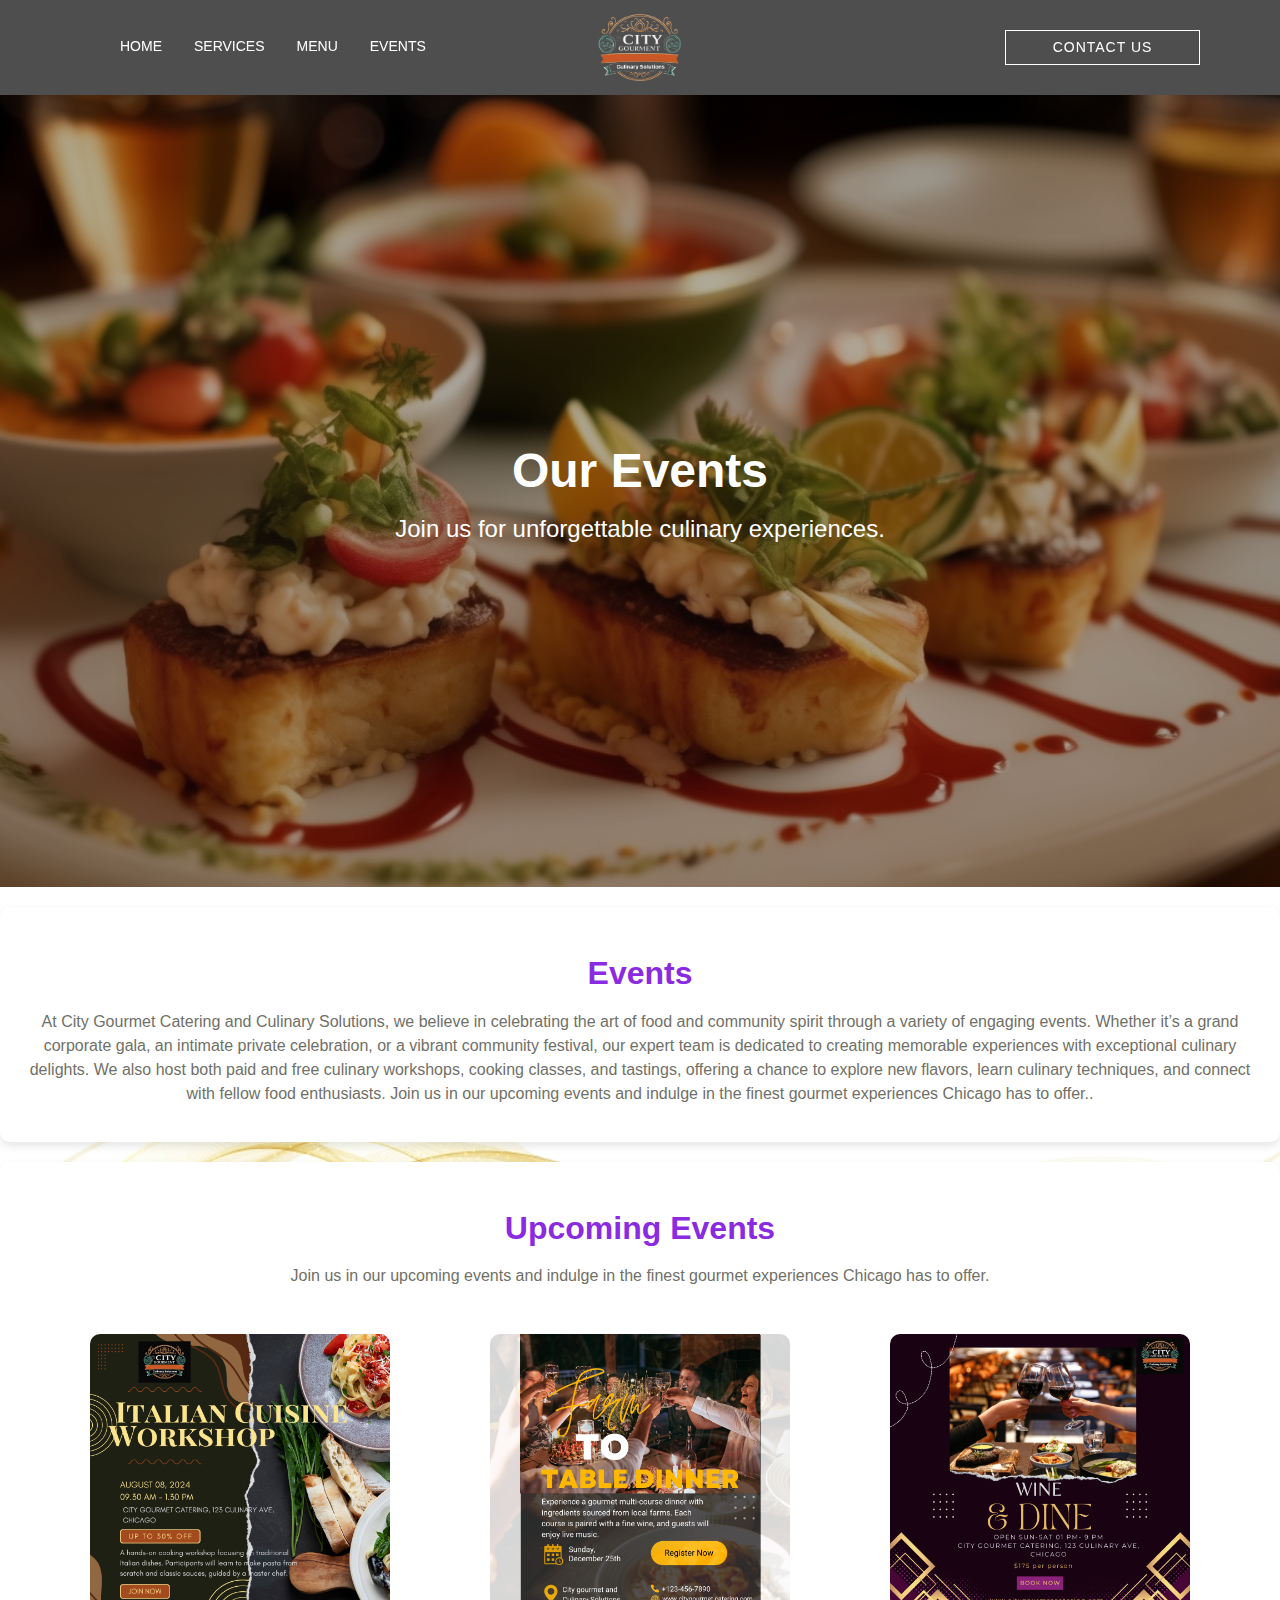
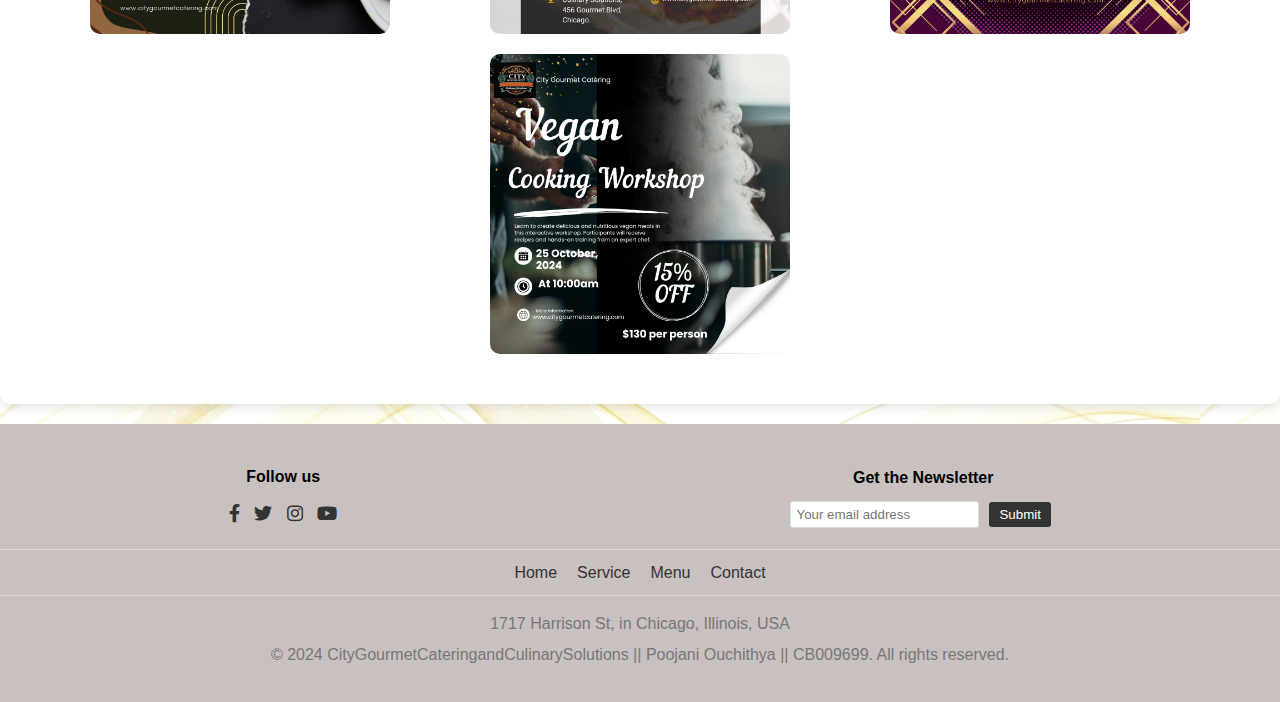
<file: events.html>
<!DOCTYPE html>
<html lang="en">
<head>
    <meta charset="UTF-8">
    <meta name="viewport" content="width=device-width, initial-scale=1.0">
    <meta name="description" content="City Gourmet Catering and Culinary Solutions">
    <title>City Gourmet Catering and Culinary </title>
    <link rel="icon" type="image/png" href="Images/Logo-removebg-preview.png">
    <link rel="stylesheet" href="styles.css">
    <link rel="stylesheet" href="https://cdnjs.cloudflare.com/ajax/libs/font-awesome/5.15.4/css/all.min.css">

</head>
<body>

        
    <header class="main_navigation" id="main_navigation">
        <section class="navigation_bar">

            <input type="checkbox" id="menu-bar">
            <label for="menu-bar">MENU</label>

            <nav class="navbar">
                <ul>
                    <li><a href="index.html">Home</a></li>
                    <li ><a href="services.html">Services</a></li>
                    <li><a href="menus.html">Menu</a></li>
                    <li><a href="events.html">Events</a></li>
                </ul>
            </nav>
        </section>
        <section class="main-logo">
            <a href="index.html"><img src="Images/Logo-removebg-preview.png" alt="City_Gourmet_Catering_Logo"></a>
        </section>
        <section id="booking_btn">
            <a href="contact.html" target="_blank" class="contact-button" id="contacting">contact us</a>
        </section>
    </header>


    <div class="banner">
        <img src="Images/events/dd08a336-1d11-4ee1-9d6e-80ec6bd6fb35.png" alt="Events Banner">
        <div class="banner-text">
            <h1>Our Events</h1>
            <p>Join us for unforgettable culinary experiences.</p>
        </div>
    </div>



    <section class="events-container">
        <div class="events-text">
            <h1> Events</h1>
            <p>At City Gourmet Catering and Culinary Solutions, we believe in celebrating the art of food and community spirit through a variety of engaging events. Whether it’s a grand corporate gala, an intimate private celebration, or a vibrant community festival, our expert team is dedicated to creating memorable experiences with exceptional culinary delights. We also host both paid and free culinary workshops, cooking classes, and tastings, offering a chance to explore new flavors, learn culinary techniques, and connect with fellow food enthusiasts. Join us in our upcoming events and indulge in the finest gourmet experiences Chicago has to offer..</p>
        </div>
    </section>

    <section class="events-container">
        <div class="events-text">
            <h1> Upcoming Events</h1>
            <p>Join us in our upcoming events and indulge in the finest gourmet experiences Chicago has to offer. </p>

            <div class="events-item">
                <img src="Images/events/Black and Yellow Minimalist Gala Dinner Facebook Post.png" alt="Italian workshop" width="300" height="300">
                <img src="Images/events/Black Entertainment Live Music Event - Instagram Post.png" alt="" width="300" height="300">
                <img src="Images/events/Purple Gold Modern Gala Dinner Instagram Post.png" alt="Wine and dine" width="300" height="300">
                <img src="Images/events/White And Black Modern Restaurant Grand Opening Instagram Post (1).png" alt="" width="300" height="300">
            </div>



        </div>
    </section>
    
    
    
    





    





    














    <footer>
        <div class="footer-container">
            <div class="social-media">
                <p>Follow us</p>
                <a href="#"><i class="fab fa-facebook-f"></i></a>
                <a href="#"><i class="fab fa-twitter"></i></a>
                <a href="#"><i class="fab fa-instagram"></i></a>
                <a href="#"><i class="fab fa-youtube"></i></a>
            </div>
            <div class="newsletter">
                <p>Get the Newsletter</p>
                <form>
                    <input type="email" placeholder="Your email address">
                    <button type="submit">Submit</button>
                </form>
            </div>
        </div>
        <div class="footer-links">
            <a href="index.html">Home</a>
            <a href="services.html">Service</a>
            <a href="menus.html">Menu</a>
            <a href="contact.html">Contact</a>
            
        </div>
        <div class="footer-info">
            <p>1717 Harrison St, in Chicago, Illinois, USA</p>
            <p>© 2024 CityGourmetCateringandCulinarySolutions || Poojani Ouchithya || CB009699. All rights reserved.</p>
        </div>
    </footer>
</file>
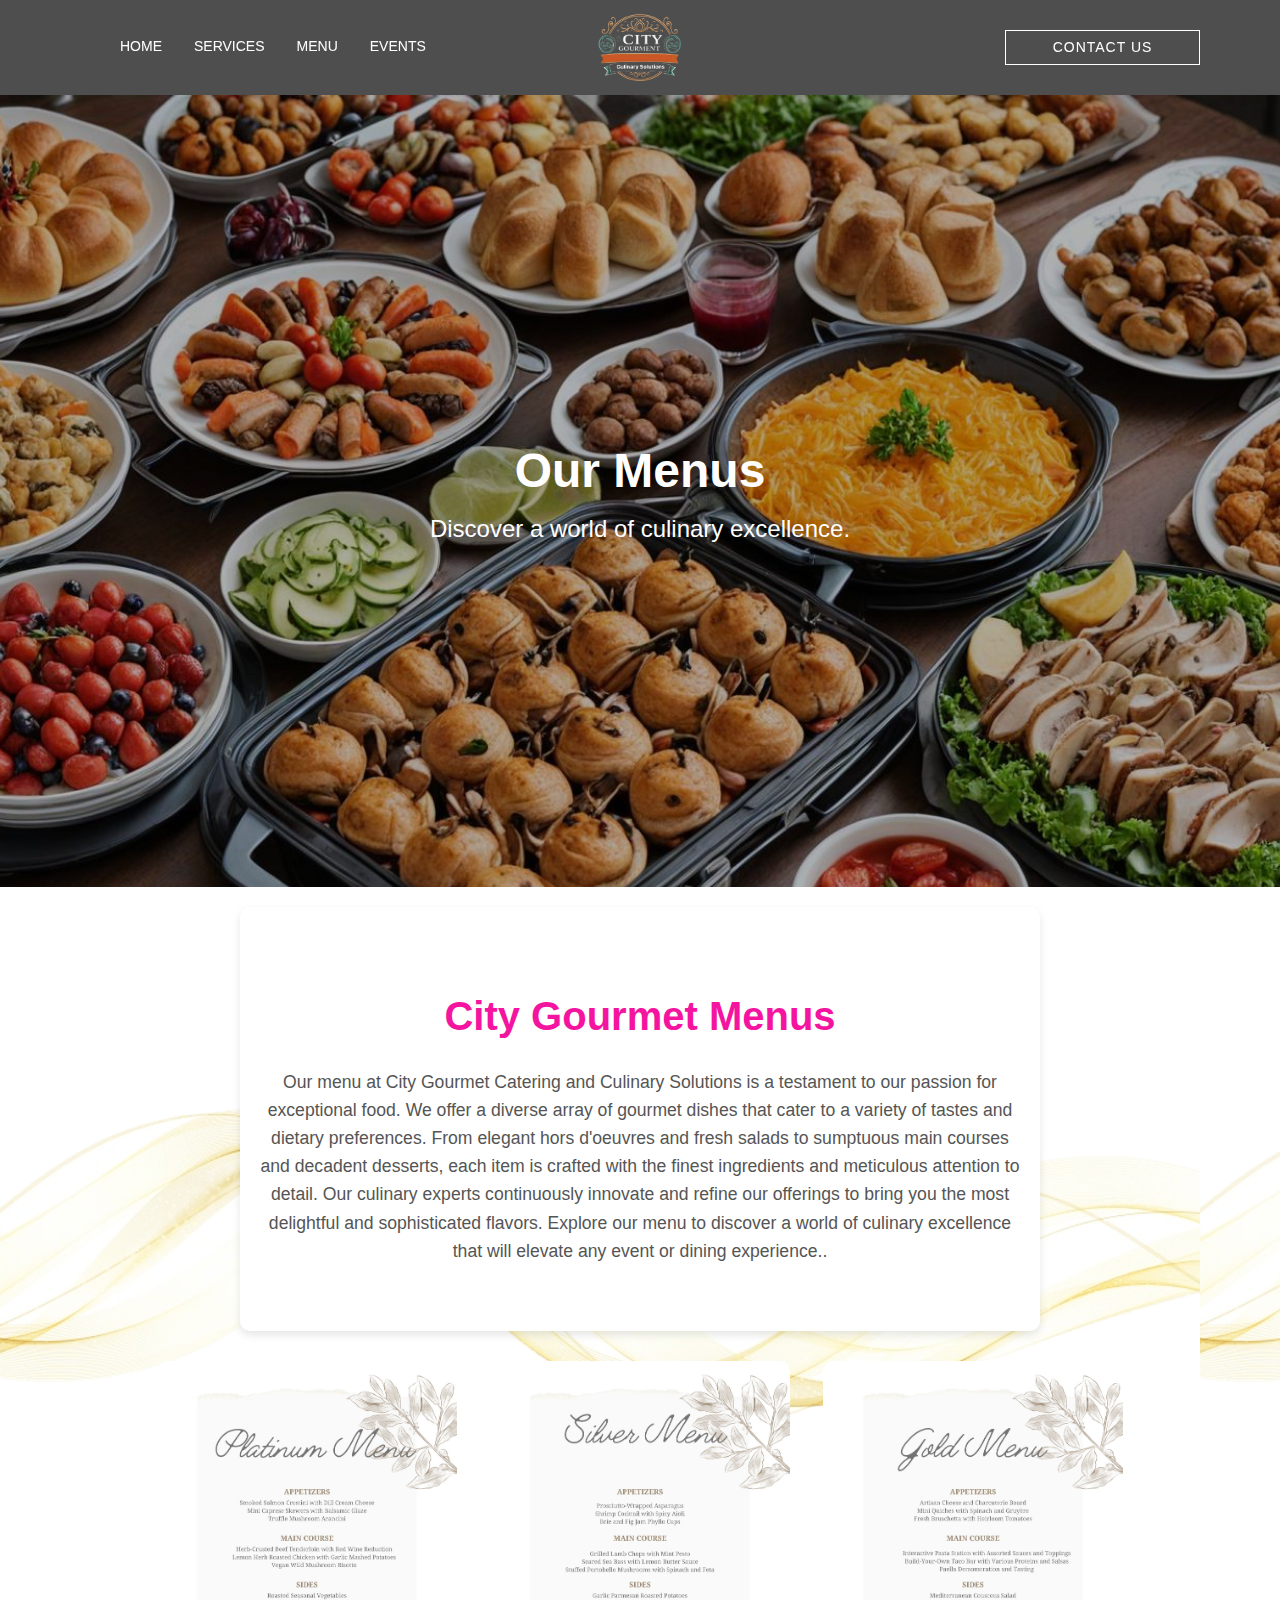
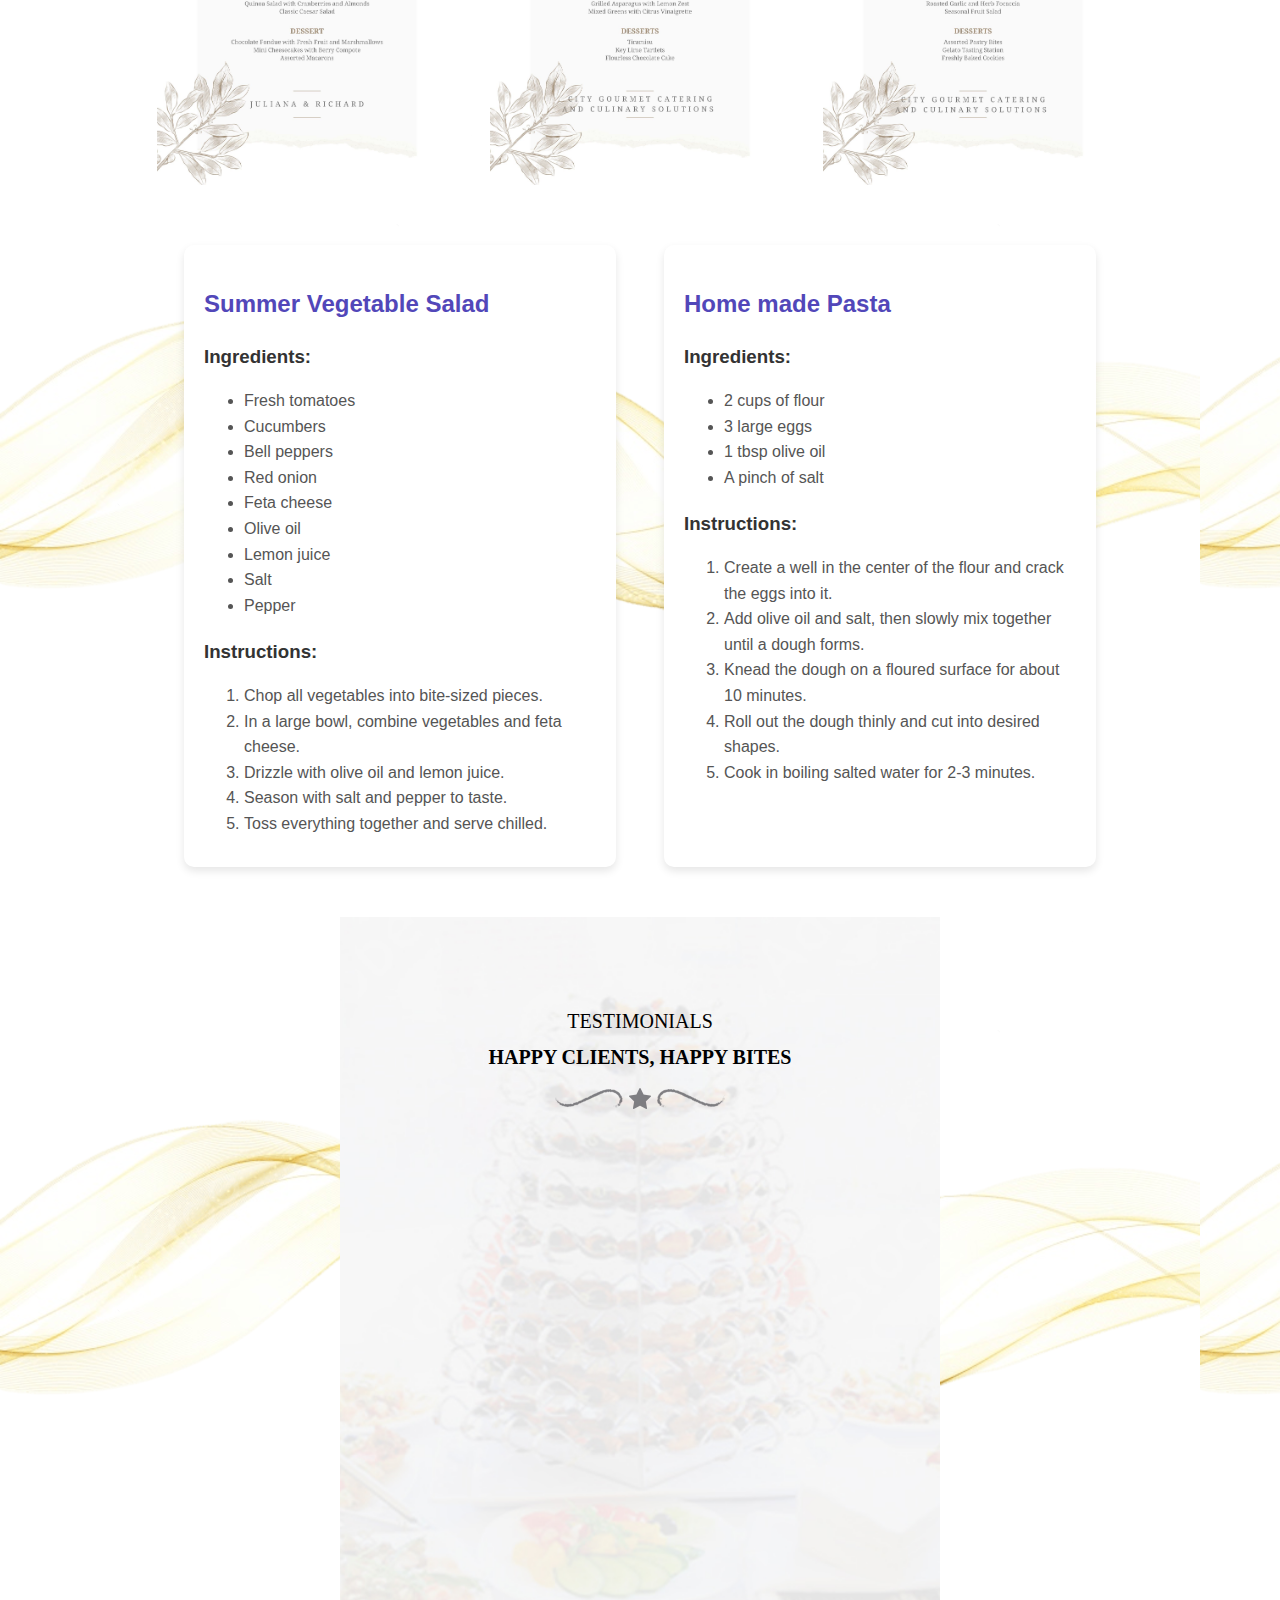
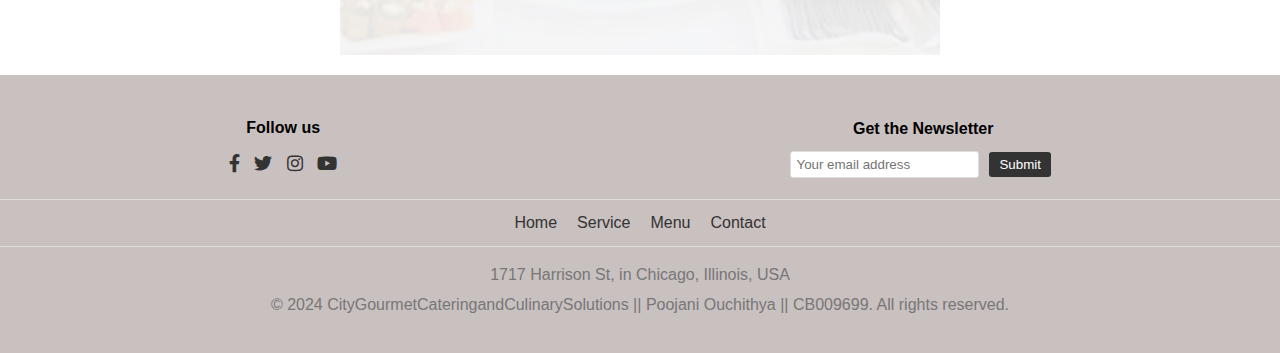
<file: menus.html>
<!DOCTYPE html>
<html lang="en">
<head>
    <meta charset="UTF-8">
    <meta name="viewport" content="width=device-width, initial-scale=1.0">
    <meta name="description" content="City Gourmet Catering and Culinary Solutions">
    <title>City Gourmet Catering and Culinary </title>
    <link rel="icon" type="image/png" href="Images/Logo-removebg-preview.png">
    <link rel="stylesheet" href="styles.css">
    <link rel="stylesheet" href="https://cdnjs.cloudflare.com/ajax/libs/font-awesome/5.15.4/css/all.min.css">

</head>
<body>

        
    
    <header class="main_navigation" id="main_navigation">
        <section class="navigation_bar">

            <input type="checkbox" id="menu-bar">
            <label for="menu-bar">MENU</label>

            <nav class="navbar">
                <ul>
                    <li><a href="index.html">Home</a></li>
                    <li ><a href="services.html">Services</a></li>
                    <li><a href="menus.html">Menu</a></li>
                    <li><a href="events.html">Events</a></li>
                </ul>
            </nav>
        </section>
        <section class="main-logo">
            <a href="index.html"><img src="Images/Logo-removebg-preview.png" alt="City_Gourmet_Catering_Logo"></a>
        </section>
        <section id="booking_btn">
            <a href="contact.html" target="_blank" class="contact-button" id="contacting">contact us</a>
        </section>
    </header>
    <main>



        <div class="banner">
            <img src="Images/Menus/Banner.png" alt="Menus Banner">
            <div class="banner-text">
                <h1>Our Menus</h1>
                <p>Discover a world of culinary excellence.</p>
            </div>
        </div>
        <section class="menus-container">
            <div class="menus-text">
                <h1>City Gourmet Menus </h1>
                <p>Our menu at City Gourmet Catering and Culinary Solutions is a testament to our passion for exceptional food. We offer a diverse array of gourmet dishes that cater to a variety of tastes and dietary preferences. From elegant hors d'oeuvres and fresh salads to sumptuous main courses and decadent desserts, each item is crafted with the finest ingredients and meticulous attention to detail. Our culinary experts continuously innovate and refine our offerings to bring you the most delightful and sophisticated flavors. Explore our menu to discover a world of culinary excellence that will elevate any event or dining experience..</p>
            </div>
        </section>
        
        <div class="menus-item">
            <img src="Images/Menus/Menu 1.jpg" alt="Platinum Menu" width="300" height="300">
            <img src="Images/Menus/Menu 2.jpg" alt="Silver Menu" width="300" height="300">
            <img src="Images/Menus/Menu 3.jpg" alt="Gold Menu" width= "300" height="300">
            

        <div class="recipe-container">
            <div class="recipe-box">
                <h2>Summer Vegetable Salad</h2>
                <h3>Ingredients:</h3>
                <ul>
                    <li>Fresh tomatoes</li>
                    <li>Cucumbers</li>
                    <li>Bell peppers</li>
                    <li>Red onion</li>
                    <li>Feta cheese</li>
                    <li>Olive oil</li>
                    <li>Lemon juice</li>
                    <li>Salt</li>
                    <li>Pepper</li>
                </ul>
                <h3>Instructions:</h3>
                <ol>
                    <li>Chop all vegetables into bite-sized pieces.</li>
                    <li>In a large bowl, combine vegetables and feta cheese.</li>
                    <li>Drizzle with olive oil and lemon juice.</li>
                    <li>Season with salt and pepper to taste.</li>
                    <li>Toss everything together and serve chilled.</li>
                </ol>
            </div>
            <div class="recipe-box">
                <h2>Home made Pasta</h2>
                <h3>Ingredients:</h3>
                <ul>
                    <li>2 cups of flour</li>
                    <li>3 large eggs</li>
                    <li>1 tbsp olive oil</li>
                    <li>A pinch of salt</li>
                </ul>
                <h3>Instructions:</h3>
                <ol>
                    <li>Create a well in the center of the flour and crack the eggs into it.</li>
                    <li>Add olive oil and salt, then slowly mix together until a dough forms.</li>
                    <li>Knead the dough on a floured surface for about 10 minutes.</li>
                    <li>Roll out the dough thinly and cut into desired shapes.</li>
                    <li>Cook in boiling salted water for 2-3 minutes.</li>
                </ol>
            </div>
        </div>
        <div class="testimonial-container">
            <div class="title-area bottom-style text-center p-b-40">
                <p class="title-desc">Testimonials</p>
                <h2 class="title">Happy Clients, Happy Bites</h2>
            </div>
            <div class="testimonial-slide">
                <p>"⭐⭐⭐⭐⭐ City Gourmet Catering made our corporate event a tremendous success! The food was exquisite, and the presentation was impeccable. Our guests couldn’t stop raving about the delicious appetizers and main courses. The team was professional and attentive to every detail. Highly recommend!⭐⭐⭐⭐⭐"</p>
                <h4>- Emily Smith -</h4>
            </div>
            <div class="testimonial-slide">
                <p>"⭐⭐⭐⭐⭐ I attended a culinary workshop organized by City Gourmet, and it was an amazing experience. The chefs were knowledgeable and engaging, and I learned so much about different cooking techniques. Plus, the tasting session at the end was a delightful treat. Can’t wait to attend another event!⭐⭐⭐⭐⭐ "</p>
                <h4>- Jane Smith -</h4>
            </div>
            <div class="testimonial-slide">
                <p>"⭐⭐⭐⭐⭐ We hired City Gourmet for our wedding, and it was the best decision we made. The menu was customized to our preferences, and every dish was a masterpiece. The staff was courteous and ensured everything ran smoothly. Our guests were truly impressed, and so were we!⭐⭐⭐⭐⭐ "</p>
                <h4>- Emily Johnson -</h4>
            </div>
            
        </div>
    </main>










    
    <footer>
        <div class="footer-container">
            <div class="social-media">
                <p>Follow us</p>
                <a href="#"><i class="fab fa-facebook-f"></i></a>
                <a href="#"><i class="fab fa-twitter"></i></a>
                <a href="#"><i class="fab fa-instagram"></i></a>
                <a href="#"><i class="fab fa-youtube"></i></a>
            </div>
            <div class="newsletter">
                <p>Get the Newsletter</p>
                <form>
                    <input type="email" placeholder="Your email address">
                    <button type="submit">Submit</button>
                </form>
            </div>
        </div>
        <div class="footer-links">
            <a href="index.html">Home</a>
            <a href="services.html">Service</a>
            <a href="menus.html">Menu</a>
            <a href="contact.html">Contact</a>
            
        </div>
        <div class="footer-info">
            <p>1717 Harrison St, in Chicago, Illinois, USA</p>
            <p>© 2024 CityGourmetCateringandCulinarySolutions || Poojani Ouchithya || CB009699. All rights reserved.</p>
        </div>
    </footer>
</file>
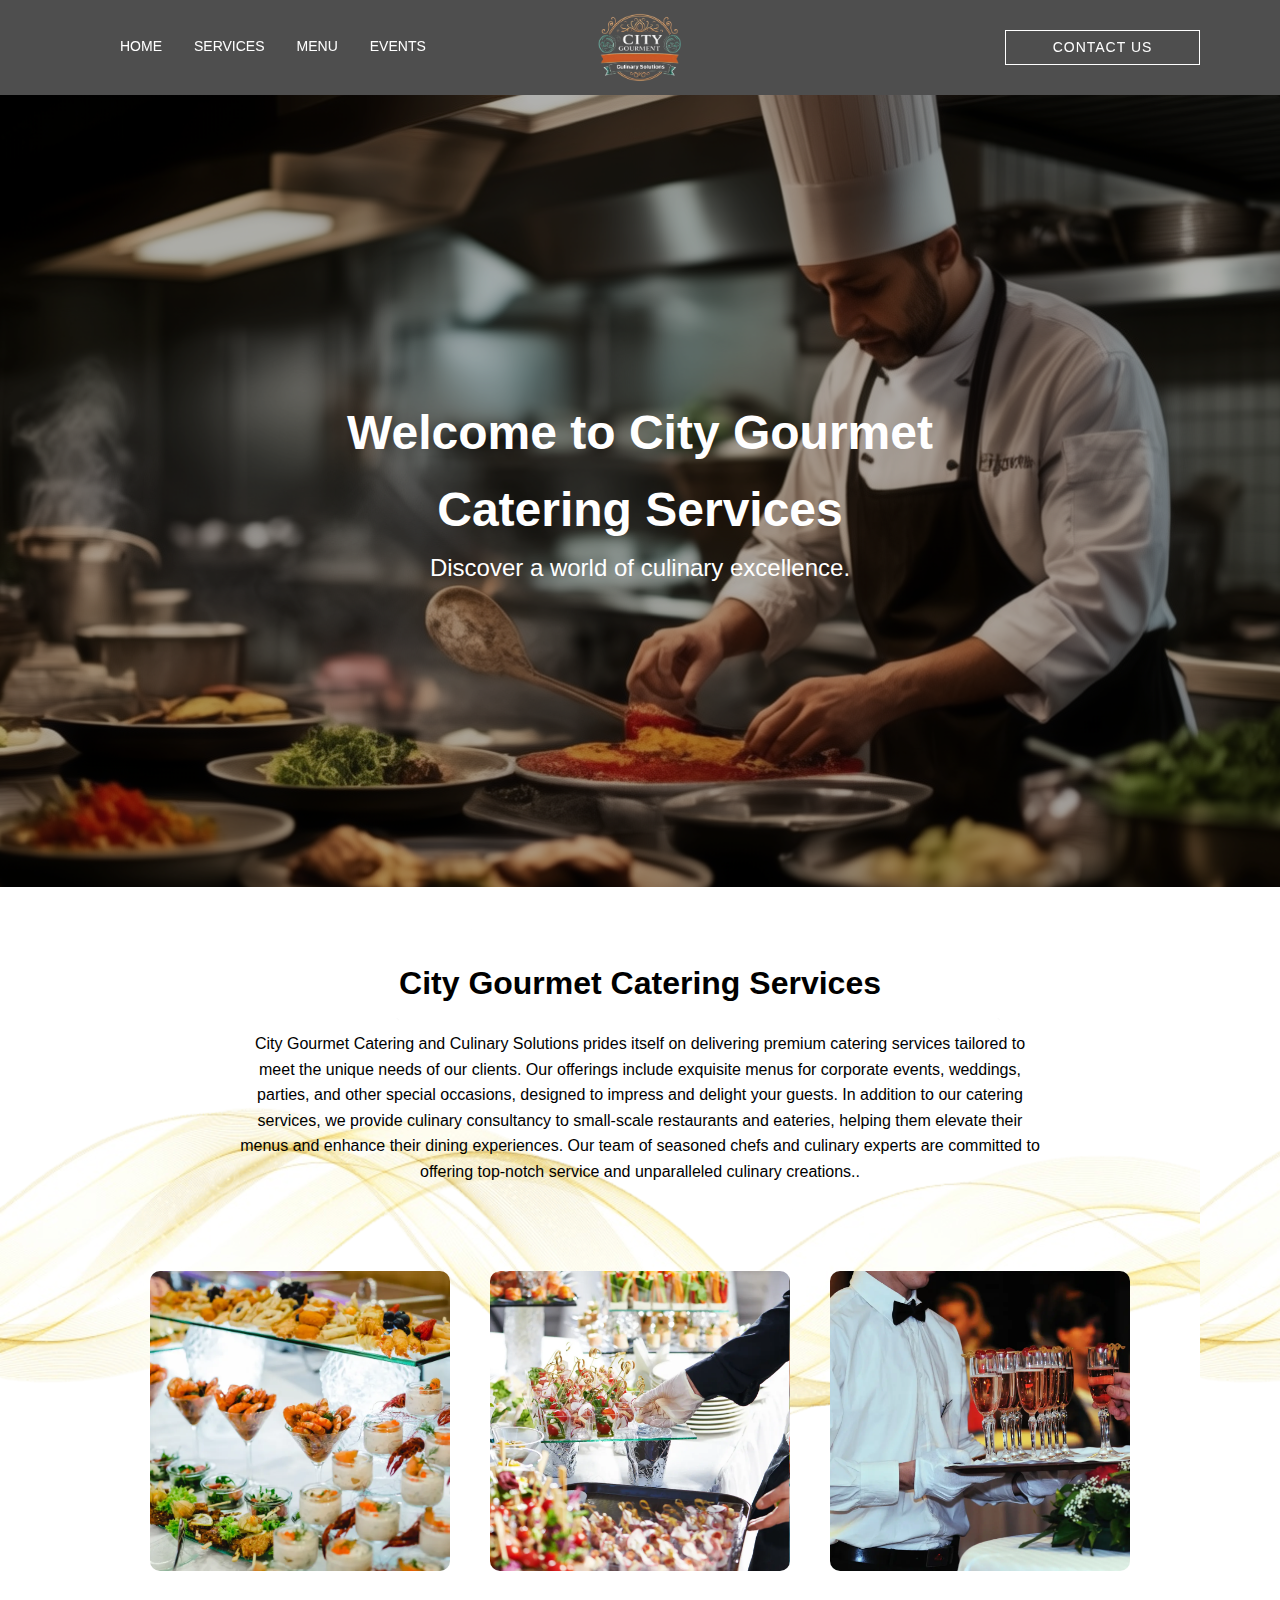
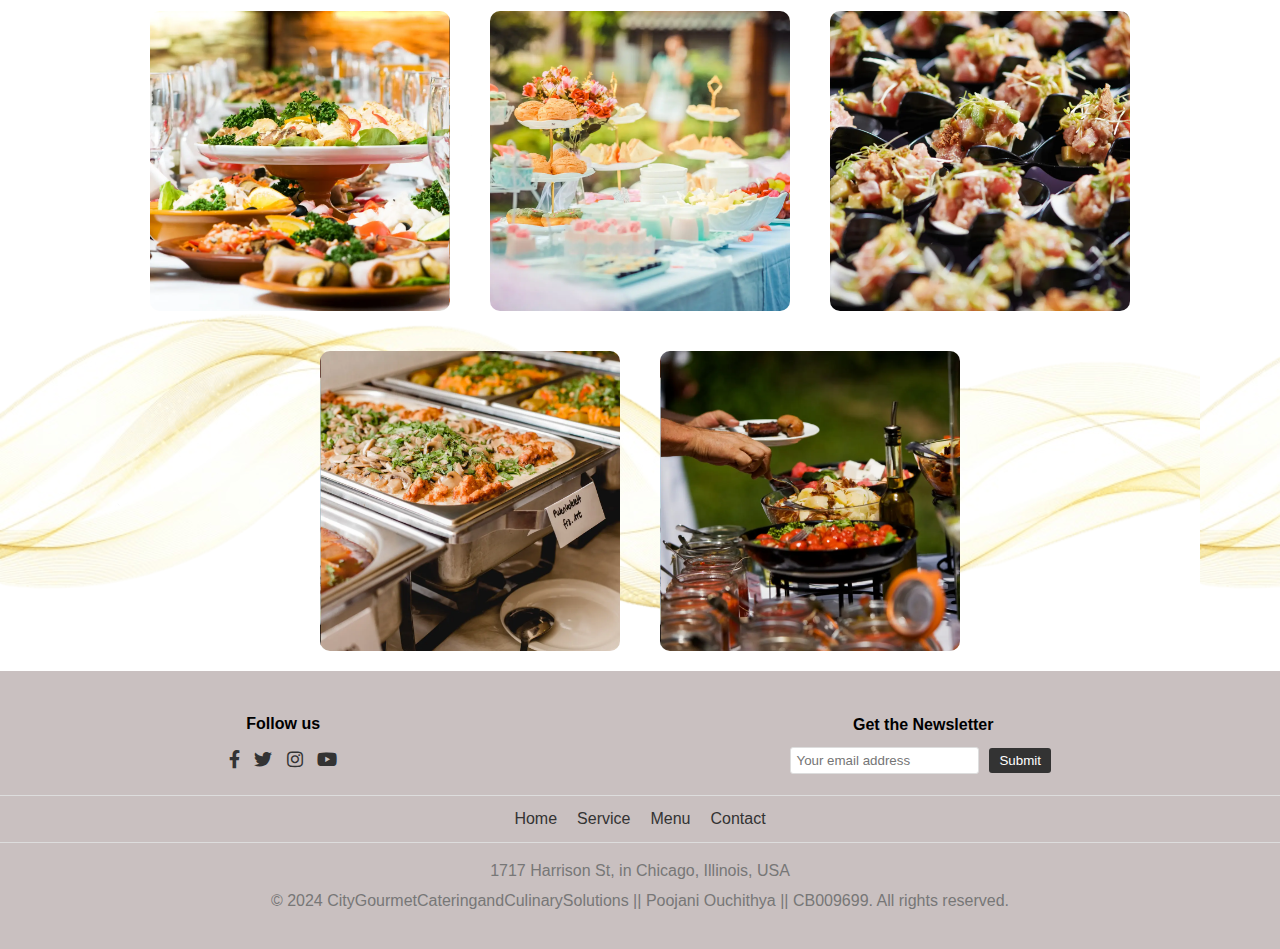
<file: services.html>
<!DOCTYPE html>
<html lang="en">
<head>
    <meta charset="UTF-8">
    <meta name="viewport" content="width=device-width, initial-scale=1.0">
    <meta name="description" content="City Gourmet Catering and Culinary Solutions">
    <title>City Gourmet Catering and Culinary </title>
    <link rel="icon" type="image/png" href="Images/Logo-removebg-preview.png">
    <link rel="stylesheet" href="styles.css">
</head>
<body>

      
    
    <header class="main_navigation" id="main_navigation">
        <section class="navigation_bar">

            <input type="checkbox" id="menu-bar">
            <label for="menu-bar">MENU</label>

            <nav class="navbar">
                <ul>
                    <li><a href="index.html">Home</a></li>
                    <li ><a href="services.html">Services</a></li>
                    <li><a href="menus.html">Menu</a></li>
                    <li><a href="events.html">Events</a></li>
                </ul>
            </nav>
        </section>
        <section class="main-logo">
            <a href="index.html"><img src="Images/Logo-removebg-preview.png" alt="City_Gourmet_Catering_Logo"></a>
        </section>
        <section id="booking_btn">
            <a href="contact.html" target="_blank" class="contact-button" id="contacting">contact us</a>
        </section>
    </header>
    <main>

        <div class="banner">
            <img src="Images/Services/banner.png" alt="City Gourmet Catering Banner">
            <div class="banner-text">
                <h1>Welcome to City Gourmet Catering Services</h1>
                <p>Discover a world of culinary excellence.</p>
            </div>
            
        </div>
        <section class="services-container">
            <div class="services-text">
                <h1>City Gourmet Catering Services </h1>
                <p>City Gourmet Catering and Culinary Solutions prides itself on delivering premium catering services tailored to meet the unique needs of our clients. Our offerings include exquisite menus for corporate events, weddings, parties, and other special occasions, designed to impress and delight your guests. In addition to our catering services, we provide culinary consultancy to small-scale restaurants and eateries, helping them elevate their menus and enhance their dining experiences. Our team of seasoned chefs and culinary experts are committed to offering top-notch service and unparalleled culinary creations..</p>
            </div>
        </section>
        
        <section class="service-content">
            <div class="service-item">
                <img src="Images/Services/wedding catering (2).webp" alt="Wedding Catering" width="300" height="300">
                <div class="overlay">Wedding Catering</div>
            </div>
            <div class="service-item">
                <img src="Images/Services/annivesaries catering.webp" alt="Anniversaries Catering" width="300" height="300">
                <div class="overlay">Anniversaries Catering</div>
            </div>
            <div class="service-item">
                <img src="Images/Services/corporate events.webp" alt="Corporate Events" width="300" height="300">
                <div class="overlay">Corporate Events</div>
            </div>
            <div class="service-item">
                <img src="Images/Services/engagement parties.webp" alt="Engagement Parties" width="300" height="300">
                <div class="overlay">Engagement Parties</div>
            </div>
            <div class="service-item">
                <img src="Images/Services/Birthday party.webp" alt="Birthday Parties" width="300" height="300">
                <div class="overlay">Birthday Parties</div>
            </div>
            <div class="service-item">
                <img src="Images/Services/christmas parties.webp" alt="Christmas Parties" width="300" height="300">
                <div class="overlay">Christmas Parties</div>
            </div>
            <div class="service-item">
                <img src="Images/Services/church events.webp" alt="Church Events" width="300" height="300">
                <div class="overlay">Church Events</div>
            </div>
            <div class="service-item">
                <img src="Images/Services/opening ceremonies.webp" alt="Opening Ceremonies" width="300" height="300">
                <div class="overlay">Opening Ceremonies</div>
                <link rel="stylesheet" href="https://cdnjs.cloudflare.com/ajax/libs/font-awesome/5.15.4/css/all.min.css">

            </div>
        </section>

        
    </main>








    

    <footer>
        <div class="footer-container">
            <div class="social-media">
                <p>Follow us</p>
                <a href="#"><i class="fab fa-facebook-f"></i></a>
                <a href="#"><i class="fab fa-twitter"></i></a>
                <a href="#"><i class="fab fa-instagram"></i></a>
                <a href="#"><i class="fab fa-youtube"></i></a>
            </div>
            <div class="newsletter">
                <p>Get the Newsletter</p>
                <form>
                    <input type="email" placeholder="Your email address">
                    <button type="submit">Submit</button>
                </form>
            </div>
        </div>
        <div class="footer-links">
            <a href="index.html">Home</a>
            <a href="services.html">Service</a>
            <a href="menus.html">Menu</a>
            <a href="contact.html">Contact</a>
            
        </div>
        <div class="footer-info">
            <p>1717 Harrison St, in Chicago, Illinois, USA</p>
            <p>© 2024 CityGourmetCateringandCulinarySolutions || Poojani Ouchithya || CB009699. All rights reserved.</p>
        </div>
    </footer>
</file>
<file: styles.css>
body {
    font-family: Arial, sans-serif;
    line-height: 1.6;
    margin: 0;
    padding: 0;
    color: #000000;
    background-image: url('Images/background.jpg');
}



header {
    position: sticky;
    top: 0;
    display: flex;
    align-items: center;
    justify-content: space-between;
    padding: 0 5em;
    height: 95px;
    background: #000000b1;
    z-index: 999;
}

header .navbar ul{
    list-style-type: none;
    display: flex;
    gap: 2em;
    height: 20px;
    align-items: flex-end;
}

header .navbar li{
    position: relative;
    float: left;
}

header .navbar ul li a{
    font-size: 14px;
    color: white;
    display: block;
    text-transform: uppercase;
}

header .navbar ul li ul{
    position: absolute;
    left: 0;
    width: 155px;
    display: none;
}

header .navbar ul li ul li{
    border-bottom: 1px solid black;
}

header .navbar ul li ul li a{
    padding: 11px 0px 10px 5px;
    width: 188px;
}

header .navbar ul li ul li #second_part{
    background: #000000b1;
}

header .navbar ul li:hover > ul{
    display:initial;
}

#menu-bar{
    display: none;
}

header label{
    font-size: 14px;
    cursor: pointer;
    display: none;
}

/* Add transition for nav_bottons */
nav ul li a:hover{
    border-bottom: 2px solid rgb(227, 203, 142);
    color: rgb(227, 203, 142);
    font-weight: 500;
}



@media screen and (max-width: 1150px) {
    .main-logo img {
        left: 85%;
    }

    header{
        padding: 20px;
    }

    #main_navigation #booking_btn{
        display: none;
    }

    nav #mob_booking{
        display: block;
    }

    header label{
        display: initial;
        color: white;
        font-weight: 500;
        font-size: 16px;
        position: relative;
        left: 30px;
    }

    header .navbar{
        position: absolute;
        top: 100%;
        left: 0;
        right: 0;
        background: #000000b1;
        border-top: 1px solid black;
        display: none;
    }

    header .navbar ul{
        height: 300px;
        align-items: center;
        flex-direction: column;
        justify-content: space-evenly;
    }

    header .navbar ul li ul{
        position: relative;
    }

    header .navbar ul li ul li #fist_part{
    border-right: 1px solid black;
    }

    header .navbar ul li ul li #second_part{
        background: transparent;
    }

    header .navbar ul #drop_down a{
        text-align: center;
    }   

    header .navbar ul li ul li{
        border-bottom: none;
    }

    #menu-bar:checked ~ .navbar{
        display: initial;
    }  
}

/* logo size and positioning*/
 
.main-logo img{
    
    height: 82px;
    position: absolute;
    left: 50%;
    top: 50%;
    transform: translate(-50%, -50%);
} 

.video-container {
    position: center;
    width: 100%;
    height: 100vh; 
    overflow: hidden;
}

.background-video {
    position: absolute;
    top: 50%;
    left: 50%;
    width: 100%;
    height: 100%;
    object-fit: cover;
    transform: translate(-50%, -50%);
    z-index: -1; 
}

.content {
    position: relative;
    z-index: 1; 
    color: white;
    text-align: center;
    top: 50%;
    left: 50%;
    transform: translate(-50%, -50%);
}

.content h1 {
    font-size: 3em;
    margin: 0;
    text-transform: uppercase;
    letter-spacing: 0.4rem;
    font-size: 40px;
    font-weight: 1000;
    color: white;
    text-align: center;
    font-family: 'Cormorant Garamond', serif;
}

.content p {
    font-size: 1.5em;
    margin: 0;
    font-family: 'Cormorant Garamond', serif;
    font-size: 35px;
    font-weight: 1000;
    text-transform: uppercase;
    letter-spacing: 0.3rem;
    color: white;
    text-align: center;
}






.contact-button {
    border: 0.0625rem solid #fff;
    color: #fff;
    display: inline-block;
    font-family: gothamboldregular,sans-serif;
    font-size: .875rem;
    letter-spacing: .0625rem;
    padding: 0.3125rem 0;
    text-align: center;
    text-transform: uppercase;
    transition: background-color .3s;
    vertical-align: top;
    width: 12.1875rem;
}

/* Hover effect for links and the contact button */
ul li a:hover, .book-button:hover {
    background-color: #000000; /* Darker blue color on hover */
} 


a, a:focus, a:hover {
    text-decoration: none;
}
a {
    -webkit-transition: all .3s;
    -moz-transition: all .3s;
    -o-transition: all .3s;
    transition: all .3s;
}
a {
    background-color: transparent;
}
*, :after, :before {
    -webkit-box-sizing: border-box;
    -moz-box-sizing: border-box;
    box-sizing: border-box;
}



/* welcome section */

.container {
    width: 100%;
    padding-right: 15px;
    padding-left: 15px;
    margin-right: auto;
    margin-left: auto;
}
*, *::before, *::after {
    box-sizing: border-box;
}


.p-t-100 {
    padding-top: 50px;
}
.p-b-50 {
    padding-bottom: 50px;
}

@media (min-width: 1200px) {
    .container {
        max-width: 1140px;
    }
}

.row {
    
    display: flex;
    justify-content: center;
    align-items: center;
    min-height: 70vh;
    align-content: center;
    flex-wrap: wrap;
    flex-direction: row;

    margin-right: -15px;
    margin-left: -15px;
}
*, *::before, *::after {
    box-sizing: border-box;
}

@media (min-width: 992px) {
    .col-lg-3 {
        -ms-flex: 0 0 25%;
        flex: 0 0 25%;
        max-width: 25%;
    }
}

section{
    unicode-bidi: isolate;
}


img {
    max-width: 100%;
    height: auto;
    vertical-align: middle;
    border-style: none;
    display: flex;
    justify-content: center;
    align-items: center;
    gap: 20px;

}
img {
    vertical-align: middle;
    border-style: none;
}

*, *::before, *::after {
    box-sizing: border-box;
}

img {
    overflow-clip-margin: content-box;
    overflow: clip;
}


@media (min-width: 992px) {
    .col-lg-6 {
        -ms-flex: 0 0 50%;
        flex: 0 0 50%;
        max-width: 50%;
    }
}

@media (min-width: 992px) {
    .col-lg-6 {
        -ms-flex: 0 0 50%;
        flex: 0 0 50%;
        max-width: 50%;
    }
}

.text-center {
    text-align: center;
}
*, *::before, *::after {
    box-sizing: border-box;
}


.title-area {
    position: relative;
}
.p-b-20 {
    padding-bottom: 20px;
}
.title-area.bottom-style:after {
    content: url(Images/title-img.png);
}
*, *::before, *::after {
    box-sizing: border-box;
}
.text-center {
    text-align: center;
}


.title-desc {
    font-size: 20px;
    line-height: 32px;
    padding: 0;
    margin-bottom: 8px;
    text-transform: uppercase;
    font-family: Cormorant,serif;
    font-weight: 540;
}


.title {
    padding-bottom: 10px;
    text-transform: uppercase;
    font-size: 20px;
    line-height: 25px;
    font-family: 'Tinos', serif;
    font-weight: 850;
    margin-top: 0;
    margin-bottom: 0.5rem;
}




*, *::before, *::after {
    box-sizing: border-box;
}

.p-b-10 {
    padding-bottom: 10px;
}
p {
    margin-top: 0;
    margin-bottom: 1rem;
    font-family: 'Lucida Sans', 'Lucida Sans Regular', 'Lucida Grande', 'Lucida Sans Unicode', Geneva, Verdana, sans-serif;
}
*, *::before, *::after {
    box-sizing: border-box;
}

p {
    display: block;
    margin-block-start: 1em;
    margin-block-end: 1em;
    margin-inline-start: 0px;
    margin-inline-end: 0px;
    unicode-bidi: isolate;
}
.text-center {
    text-align: center ;
}

p {
    margin-top: 0;
    margin-bottom: 1rem;
}
*, *::before, *::after {
    box-sizing: border-box;
}



@media (min-width: 992px) {
    .col-lg-3 {
        -ms-flex: 0 0 25%;
        flex: 0 0 25%;
        max-width: 25%;
    }
}










.services {
    display: flex;
    justify-content: space-around;
    align-items: center;
    padding: 20px;
    background-color: #f5f5f5;
    font-family: Cormorant,serif;
    
}

.service-item {
    text-align: center;
    transition: transform 0.3s ease;
}

.service-item img {
    transition: transform 0.3s ease;
    border-radius: 10px;
}

.service-item h2 {
    margin-top: 15px;
    font-size: 1.5rem;
    color: #333;
}

/* Hover effect */
.service-item:hover {
    transform: scale(1.05);
}

.service-item:hover img {
    transform: scale(1.1);
    box-shadow: 0 4px 8px rgba(0, 0, 0, 0.2);
}

.about {
    text-align: center;
    padding: 20px;
}

.about-content {
    display: flex;
    justify-content: space-around;
    align-items: center;
    flex-wrap: wrap;
}

.about-content img {
    max-width: 45%;
    height: auto;
    margin: 10px;
}


@media (max-width: 768px) {
    .header-content {
        flex-direction: column;
    }
    
    nav ul {
        flex-direction: column;
    }
    
    .hero {
        height: 40vh;
    }
    
    .services {
        flex-direction: column;
        align-items: center;
    }
    
    .about-content {
        flex-direction: column;
    }
    
    .about-content img {
        max-width: 90%;
    }
}




.testimonial-container {
    width: 60%;
    max-width: 700px;
    position: relative;
    overflow: hidden;
    margin:auto;
    padding: 0;
    font-family: Arial, sans-serif;
    display: flex;
    justify-content: center;
    align-items: center;
    
    background-color: #f5f5f5;
    height: 82vh;
    background-image:url("Images/testimonials-bg-2.jpg");
	background-position:center center;
	background-size:cover;
}

.testimonial-slide {
    width: 100%;
    position: absolute;
    
   
    top: 50;
    left: 0;
    opacity: 0;
    animation: slideAnimation 12s infinite;
}

.testimonial-slide:nth-child(1) {
    animation-delay: 0s;
}

.testimonial-slide:nth-child(2) {
    animation-delay: 4s;
}

.testimonial-slide:nth-child(3) {
    animation-delay: 8s;
}


@keyframes slideAnimation {
    0% { opacity: 0; transform: translateX(100%); }
    10% { opacity: 1; transform: translateX(0); }
    30% { opacity: 1; transform: translateX(0); }
    40% { opacity: 0; transform: translateX(-100%); }
    100% { opacity: 0; transform: translateX(-100%); }

}

.testimonial-slide p {
    font-size: 1.5rem;
    line-height: 1.5;
    margin: 0;
    padding: 1rem;
}

.testimonial-slide h4 {
    margin: 0;
    padding: 1rem;
    text-align: right;
    font-weight: normal;
    color: #555;
}
.p-b-40 {
	padding-bottom: 450px;
}


.video-container1 {
    position: relative;
    width: 100%;
    max-width: 860px; /* Maximum width for the video */
    margin: auto; /* Center the video horizontally */
    padding-top: 56.25%; /* 16:9 aspect ratio */
}

.responsive-iframe {
    position: absolute;
    top: 0;
    left: 0;
    width: 100%;
    height: 100vh;
    border: 0;
}






























.banner {
    position: relative;
    width: 100%;
    height: 88vh;
    overflow: hidden;


}

.banner img {
    width: 100%;
    height: 100vh;
    overflow: hidden;
    filter: brightness(70%); 
    
    object-fit: cover;
    box-shadow: 10px 10px 10px #80808099;
    
    background-size: cover;
    background-position: center;
    position: relative;

    

    
}

.banner-text {
    position: absolute;
    top: 50%;
    left: 50%;
    transform: translate(-50%, -50%);
    text-align: center;
    color: white;
}

.banner-text h1 {
    font-size: 3rem;
    margin: 0;
}

.banner-text p {
    font-size: 1.5rem;
    margin: 0;
}





.events-container {
    background-color: #fff;
    padding: 20px;
    margin: 20px 0;
    text-align: center;
    border-radius: 10px;
    box-shadow: 0 4px 8px rgba(0, 0, 0, 0.1);
    transition: transform 0.3s ease, box-shadow 0.3s ease;
}

.events-container:hover {
    transform: translateY(-10px);
    box-shadow: 0 8px 16px rgba(0, 0, 0, 0.2);
}

.events-text h1 {
    font-size: 2rem;
    margin-bottom: 10px;
    animation: fadeInDown 1s ease;
    color: blueviolet;
}

.events-text p {
    font-size: 1rem;
    line-height: 1.5;
    animation: fadeInUp 1s ease;
    color: rgb(112, 112, 104);
}

.events-item {
    display: flex;
    justify-content: space-around;
    flex-wrap: wrap;
    padding: 20px;
    text-align: center;
}

.events-item img {
    border-radius: 10px;
    margin: 10px;
    transition: transform 0.3s ease, box-shadow 0.3s ease;
}

.events-item img:hover {
    transform: scale(1.05);
    box-shadow: 0 8px 16px rgba(0, 0, 0, 0.2);
}

@keyframes fadeInDown {
    from {
        opacity: 0;
        transform: translateY(-20px);
    }
    to {
        opacity: 1;
        transform: translateY(0);
    }
}

@keyframes fadeInUp {
    from {
        opacity: 0;
        transform: translateY(20px);
    }
    to {
        opacity: 1;
        transform: translateY(0);
    }
}


/* Menu container styles */
.menus-container {
    
    background-color: #fff;
    padding: 50px 20px;
    text-align: center;
    border-radius: 10px;
    margin: 20px auto;
    max-width: 800px;
    box-shadow: 0 4px 8px rgba(0, 0, 0, 0.1);
    transition: transform 0.3s;
}

.menus-container:hover {
    transform: scale(1.05);
}

.menus-text h1 {
    color: #f5149f;
    font-size: 2.5rem;
    margin-bottom: 20px;
    animation: fadeIn 1s ease-in-out;
}

.menus-text p {
    color: #555;
    font-size: 1.1rem;
    line-height: 1.6;
    animation: fadeIn 2s ease-in-out;
}

/* Menu item styles */
.menus-item {
    display: flex;
    justify-content: space-around;
    flex-wrap: wrap;
    margin: 20px auto;
    max-width: 1000px;
}

.menus-item img {
    border-radius: 10px;
    transition: transform 0.3s, box-shadow 0.3s;
    margin: 10px;
}

.menus-item img:hover {
    transform: scale(1.1);
    box-shadow: 0 8px 16px rgba(0, 0, 0, 0.2);
}

/* Recipe container styles */
.recipe-container {
    display: flex;
    justify-content: space-around;
    flex-wrap: wrap;
    margin: 20px auto;
    max-width: 1000px;
    padding: 20px;
}

.recipe-box {
    background-color: #fff;
    padding: 20px;
    margin: 10px;
    border-radius: 10px;
    box-shadow: 0 4px 8px rgba(0, 0, 0, 0.1);
    width: 45%;
    transition: transform 0.3s;
}

.recipe-box:hover {
    transform: scale(1.05);
}

.recipe-box h2 {
    color: #5247b9;
    margin-bottom: 10px;
    animation: fadeIn 1s ease-in-out;
}

.recipe-box h3 {
    color: #333;
    margin-bottom: 10px;
}

.recipe-box ul, .recipe-box ol {
    color: #555;
    margin-bottom: 10px;
}

@keyframes fadeIn {
    from {
        opacity: 0;
        transform: translateY(-20px);
    }
    to {
        opacity: 1;
        transform: translateY(0);
    }
}




.services-container {
    text-align: center;
    padding: 50px 0;
}

.services-text {
    max-width: 800px;
    margin: 0 auto;
}

.service-content {
    display: flex;
    flex-wrap: wrap;
    justify-content: center;
}

.service-item {
    position: relative;
    margin: 20px;
    overflow: hidden;
}

.service-item img {
    border-radius: 10px;
    transition: transform 0.3s ease;
}

.service-item:hover img {
    transform: scale(1.1);
}

.overlay {
    position: absolute;
    top: 50%;
    left: 50%;
    transform: translate(-50%, -50%);
    color: white;
    font-size: 20px;
    background-color: rgba(0, 0, 0, 0.7);
    padding: 10px 20px;
    border-radius: 5px;
    opacity: 0;
    transition: opacity 0.3s ease;
}

.service-item:hover .overlay {
    opacity: 1;
}



/* Contact Container */
.contact-container {
    text-align: center;
    background-color: #f9f9f9;
    padding: 50px 0;
}

.contact-text {
    max-width: 800px;
    margin: 0 auto;
}

.contact-text h1 {
    color: #333;
}

.contact-text p {
    color: #555;
}

/* Contact Us Form */
.contact-us {
    background-color: #f0f0f0;
    padding: 50px 0;
}

.container {
    max-width: 800px;
    margin: 0 auto;
}

.contact-us h2 {
    color: #333;
    margin-bottom: 20px;
    position: center;
}

.contact-us p {
    color: #555;
    margin-bottom: 30px;
}

.form-group {
    margin-bottom: 20px;
}

label {
    display: block;
    color: #333;
    margin-bottom: 5px;
}

input[type="text"],
input[type="email"],
input[type="tel"],
textarea {
    width: 100%;
    padding: 10px;
    border: 1px solid #ccc;
    border-radius: 5px;
}

textarea {
    height: 150px;
}

.submit-btn {
    background-color: #FF5722;
    color: #fff;
    padding: 10px 20px;
    border: none;
    border-radius: 5px;
    cursor: pointer;
    transition: background-color 0.3s ease;
}

.submit-btn:hover {
    background-color: #E64A19;
}

/* Contact Card */
.contact-card {
    text-align: center;
    margin-top: 50px;
}

.contact-card img {
    border-radius: 50%;
    box-shadow: 0 0 10px rgba(0, 0, 0, 0.1);
    transition: transform 0.3s ease;
}

.contact-card img:hover {
    transform: scale(1.05);
}

.contact-info h1 {
    color: #333;
    margin-top: 20px;
}

.contact-info p {
    color: #555;
    margin-bottom: 10px;
}



.map-section {
    padding: 40px 20px;
}

#map {
    width: 100%;
    height: 400px;
    border-radius: 10px;
}



























footer {
    background-color: #c9c0c0;
    padding: 20px 0;
    text-align: center;
}

.footer-container {
    display: flex;
    justify-content: space-around;
    align-items: center;
    padding: 20px 0;
    border-bottom: 1px solid #ddd;
}

.social-media p, .newsletter p {
    margin-bottom: 10px;
    font-weight: bold;
}

.social-media a, .newsletter form button {
    display: inline-block;
    margin: 0 5px;
}

.social-media a {
    color: #333;
    font-size: 18px;
    text-decoration: none;
}

.newsletter form {
    display: flex;
    align-items: center;
}

.newsletter form input[type="email"] {
    padding: 5px;
    border: 1px solid #ddd;
    border-radius: 3px;
}

.newsletter form button {
    padding: 5px 10px;
    border: none;
    background-color: #333;
    color: white;
    cursor: pointer;
    border-radius: 3px;
    margin-left: 10px;
}

.footer-links {
    display: flex;
    justify-content: center;
    padding: 10px 0;
    border-bottom: 1px solid #ddd;
}

.footer-links a {
    margin: 0 10px;
    text-decoration: none;
    color: #333;
}

.footer-info {
    padding: 10px 0;
    color: #777;
}

.footer-info p {
    margin: 5px 0;
}

.reviews {
    padding: 50px 0;
    text-align: center;
  }
  
  .testimonial {
    margin: 15px;
    padding: 20px;
    border: 1px solid #ddd;
    border-radius: 5px;
  }
  
  .testimonial p:first-child {
    font-style: italic;
  }
</file>
